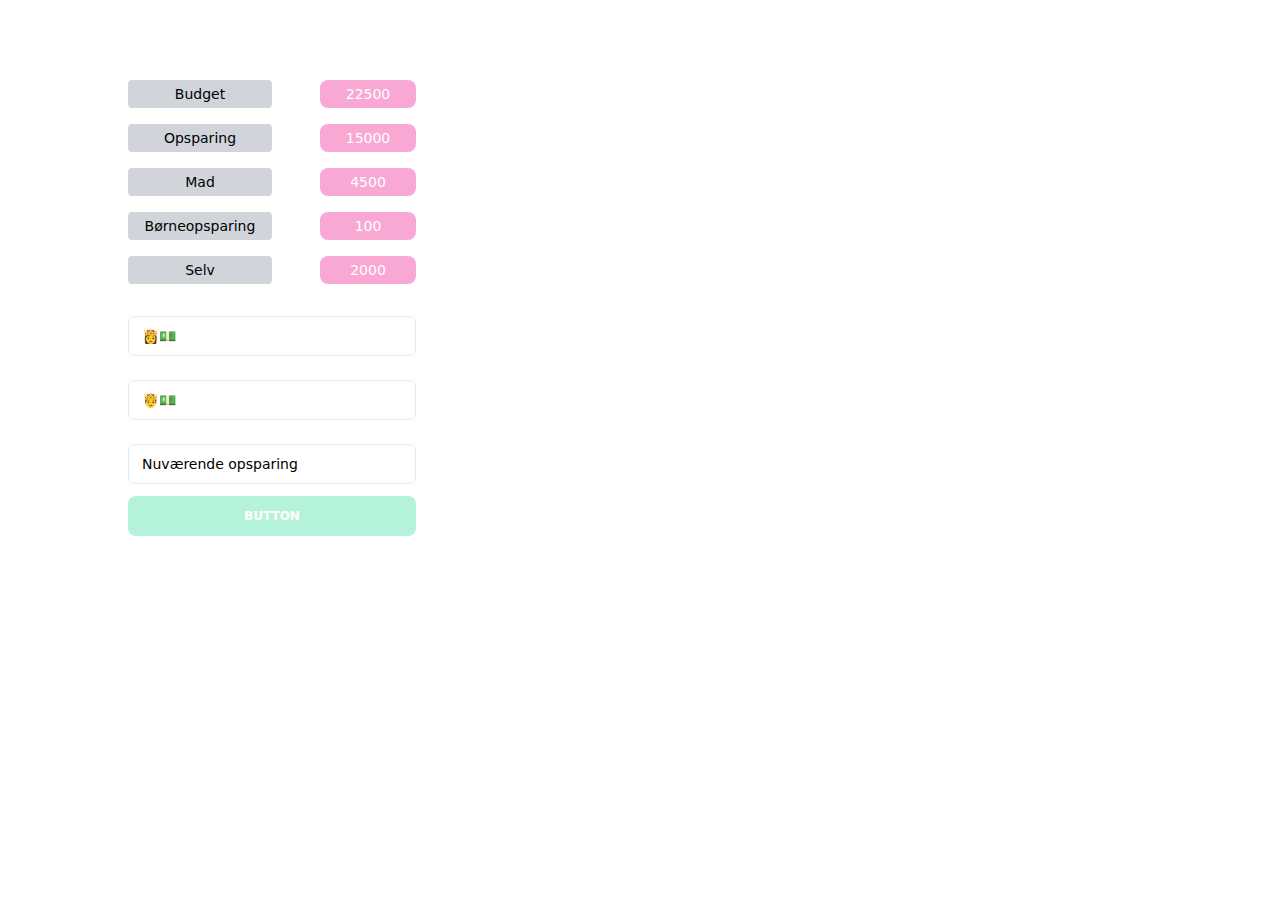
<file: index.html>
<!doctype html>
<html lang="en">
    <head>
        <meta charset="UTF-8" />
        <meta name="viewport" content="width=device-width, initial-scale=1.0" />
        <meta http-equiv="X-UA-Compatible" content="ie=edge" />
        <meta name="apple-mobile-web-app-capable" content="yes" />
        <meta name="apple-mobile-web-app-status-bar-style" content="black" />
        <meta name="apple-mobile-web-app-title" content="Budget app" />
        <title>Budget</title>
        <link rel="icon" type="image/x-icon" href="/budget/favicon.ico" />
        <link
            rel="apple-touch-icon"
            sizes="180x180"
            href="/budget/192x192.png"
        />
        <link
            rel="apple-touch-icon"
            sizes="152x152"
            href="/budget/192x192.png"
        />
        <link
            rel="apple-touch-icon"
            sizes="120x120"
            href="/budget/192x192.png"
        />
        <link rel="apple-touch-startup-image" href="/budget/oioi.png" />
        <link rel="stylesheet" href="assets/css/material-tailwind.css" />
        <link rel="manifest" href="/budget/manifest.json" />
        <script src="assets/js/tw.js"></script>
        <script src="assets/js/ripple.js"></script>
        <script src="assets/js/budget.js"></script>
        <base href="/" />
    </head>

    <body>
        <div
            class="container flex flex-col lg:flex-row items-center justify-center mx-0 mt-6 lg:mx-32 lg:mt-20 space-y-6 lg:space-y-0 lg:space-x-6"
        >
            <div class="flex flex-col w-72">
                <!-- component -->
                <div class="relative w-72">
                    <div class="mb-8 relative space-y-4">
                        <div
                            class="bg-white rounded-lg flex items-center justify-between space-x-8"
                        >
                            <div
                                class="flex-1 flex justify-between items-center"
                            >
                                <div
                                    class="flex p-1 content-center w-36 bg-gray-300 rounded"
                                >
                                    <span class="m-auto text-sm">Budget</span>
                                </div>
                                <div
                                    class="flex p-1 content-center w-24 rounded-lg bg-pink-300"
                                >
                                    <span
                                        id="minimumBudget"
                                        class="m-auto text-sm text-white"
                                        ><span class="loader">👻</span></span
                                    >
                                </div>
                            </div>
                        </div>
                        <div
                            class="bg-white rounded-lg flex items-center justify-between space-x-8"
                        >
                            <div
                                class="flex-1 flex justify-between items-center"
                            >
                                <div
                                    class="flex p-1 content-center w-36 bg-gray-300 rounded"
                                >
                                    <span class="m-auto text-sm"
                                        >Opsparing</span
                                    >
                                </div>
                                <div
                                    class="flex p-1 content-center w-24 rounded-lg bg-pink-300"
                                >
                                    <span
                                        id="minimumBackup"
                                        class="m-auto text-sm text-white"
                                        ><span class="loader">👻</span></span
                                    >
                                </div>
                            </div>
                        </div>
                        <div
                            class="bg-white rounded-lg flex items-center justify-between space-x-8"
                        >
                            <div
                                class="flex-1 flex justify-between items-center"
                            >
                                <div
                                    class="flex p-1 content-center w-36 bg-gray-300 rounded"
                                >
                                    <span class="m-auto text-sm">Mad</span>
                                </div>
                                <div
                                    class="flex p-1 content-center w-24 rounded-lg bg-pink-300"
                                >
                                    <span
                                        id="minimumFood"
                                        class="m-auto text-sm text-white"
                                        ><span class="loader">👻</span></span
                                    >
                                </div>
                            </div>
                        </div>
                        <div
                            class="bg-white rounded-lg flex items-center justify-between space-x-8"
                        >
                            <div
                                class="flex-1 flex justify-between items-center"
                            >
                                <div
                                    class="flex p-1 content-center w-36 bg-gray-300 rounded"
                                >
                                    <span class="m-auto text-sm"
                                        >Børneopsparing</span
                                    >
                                </div>
                                <div
                                    class="flex p-1 content-center w-24 rounded-lg bg-pink-300"
                                >
                                    <span
                                        id="minimumMubbi"
                                        class="m-auto text-sm text-white"
                                        ><span class="loader">👻</span></span
                                    >
                                </div>
                            </div>
                        </div>
                        <div
                            class="bg-white rounded-lg flex items-center justify-between space-x-8"
                        >
                            <div
                                class="flex-1 flex justify-between items-center"
                            >
                                <div
                                    class="flex p-1 content-center w-36 bg-gray-300 rounded"
                                >
                                    <span class="m-auto text-sm">Selv</span>
                                </div>
                                <div
                                    class="flex p-1 content-center w-24 rounded-lg bg-pink-300"
                                >
                                    <span
                                        id="maximumSelf"
                                        class="m-auto text-sm text-white"
                                        ><span class="loader">👻</span></span
                                    >
                                </div>
                            </div>
                        </div>
                    </div>
                </div>

                <!-- component -->
                <div class="flex w-72 flex-col gap-6">
                    <div class="relative h-10 w-full min-w-[200px]">
                        <input
                            id="idaIncome"
                            class="peer h-full w-full rounded-[7px] border border-blue-gray-200 bg-transparent px-3 py-2.5 font-sans text-sm font-normal text-blue-gray-700 outline outline-0 transition-all placeholder-shown:border placeholder-shown:border-blue-gray-200 placeholder-shown:border-t-blue-gray-200 focus:border-2 focus:border-pink-500 focus:border-t-transparent focus:outline-0 disabled:border-0 disabled:bg-blue-gray-50"
                            placeholder=" "
                        />
                        <label
                            class="before:content[' '] after:content[' '] pointer-events-none absolute left-0 -top-1.5 flex h-full w-full select-none text-[11px] font-normal leading-tight text-blue-gray-400 transition-all before:pointer-events-none before:mt-[6.5px] before:mr-1 before:box-border before:block before:h-1.5 before:w-2.5 before:rounded-tl-md before:border-t before:border-l before:border-blue-gray-200 before:transition-all after:pointer-events-none after:mt-[6.5px] after:ml-1 after:box-border after:block after:h-1.5 after:w-2.5 after:flex-grow after:rounded-tr-md after:border-t after:border-r after:border-blue-gray-200 after:transition-all peer-placeholder-shown:text-sm peer-placeholder-shown:leading-[3.75] peer-placeholder-shown:text-blue-gray-500 peer-placeholder-shown:before:border-transparent peer-placeholder-shown:after:border-transparent peer-focus:text-[11px] peer-focus:leading-tight peer-focus:text-pink-500 peer-focus:before:border-t-2 peer-focus:before:border-l-2 peer-focus:before:border-pink-500 peer-focus:after:border-t-2 peer-focus:after:border-r-2 peer-focus:after:border-pink-500 peer-disabled:text-transparent peer-disabled:before:border-transparent peer-disabled:after:border-transparent peer-disabled:peer-placeholder-shown:text-blue-gray-500"
                        >
                            👸💵
                        </label>
                    </div>
                    <div class="relative h-10 w-full min-w-[200px]">
                        <input
                            id="jeppeIncome"
                            class="peer h-full w-full rounded-[7px] border border-blue-gray-200 bg-transparent px-3 py-2.5 font-sans text-sm font-normal text-blue-gray-700 outline outline-0 transition-all placeholder-shown:border placeholder-shown:border-blue-gray-200 placeholder-shown:border-t-blue-gray-200 focus:border-2 focus:border-indigo-500 focus:border-t-transparent focus:outline-0 disabled:border-0 disabled:bg-blue-gray-50"
                            placeholder=" "
                        />
                        <label
                            class="before:content[' '] after:content[' '] pointer-events-none absolute left-0 -top-1.5 flex h-full w-full select-none text-[11px] font-normal leading-tight text-blue-gray-400 transition-all before:pointer-events-none before:mt-[6.5px] before:mr-1 before:box-border before:block before:h-1.5 before:w-2.5 before:rounded-tl-md before:border-t before:border-l before:border-blue-gray-200 before:transition-all after:pointer-events-none after:mt-[6.5px] after:ml-1 after:box-border after:block after:h-1.5 after:w-2.5 after:flex-grow after:rounded-tr-md after:border-t after:border-r after:border-blue-gray-200 after:transition-all peer-placeholder-shown:text-sm peer-placeholder-shown:leading-[3.75] peer-placeholder-shown:text-blue-gray-500 peer-placeholder-shown:before:border-transparent peer-placeholder-shown:after:border-transparent peer-focus:text-[11px] peer-focus:leading-tight peer-focus:text-indigo-500 peer-focus:before:border-t-2 peer-focus:before:border-l-2 peer-focus:before:border-indigo-500 peer-focus:after:border-t-2 peer-focus:after:border-r-2 peer-focus:after:border-indigo-500 peer-disabled:text-transparent peer-disabled:before:border-transparent peer-disabled:after:border-transparent peer-disabled:peer-placeholder-shown:text-blue-gray-500"
                        >
                            🤴💵
                        </label>
                    </div>
                    <div class="relative h-10 w-full min-w-[200px]">
                        <input
                            id="currentBackup"
                            class="peer h-full w-full rounded-[7px] border border-blue-gray-200 bg-transparent px-3 py-2.5 font-sans text-sm font-normal text-blue-gray-700 outline outline-0 transition-all placeholder-shown:border placeholder-shown:border-blue-gray-200 placeholder-shown:border-t-blue-gray-200 focus:border-2 focus:border-indigo-500 focus:border-t-transparent focus:outline-0 disabled:border-0 disabled:bg-blue-gray-50"
                            placeholder=" "
                        />
                        <label
                            class="before:content[' '] after:content[' '] pointer-events-none absolute left-0 -top-1.5 flex h-full w-full select-none text-[11px] font-normal leading-tight text-blue-gray-400 transition-all before:pointer-events-none before:mt-[6.5px] before:mr-1 before:box-border before:block before:h-1.5 before:w-2.5 before:rounded-tl-md before:border-t before:border-l before:border-blue-gray-200 before:transition-all after:pointer-events-none after:mt-[6.5px] after:ml-1 after:box-border after:block after:h-1.5 after:w-2.5 after:flex-grow after:rounded-tr-md after:border-t after:border-r after:border-blue-gray-200 after:transition-all peer-placeholder-shown:text-sm peer-placeholder-shown:leading-[3.75] peer-placeholder-shown:text-blue-gray-500 peer-placeholder-shown:before:border-transparent peer-placeholder-shown:after:border-transparent peer-focus:text-[11px] peer-focus:leading-tight peer-focus:text-indigo-500 peer-focus:before:border-t-2 peer-focus:before:border-l-2 peer-focus:before:border-indigo-500 peer-focus:after:border-t-2 peer-focus:after:border-r-2 peer-focus:after:border-indigo-500 peer-disabled:text-transparent peer-disabled:before:border-transparent peer-disabled:after:border-transparent peer-disabled:peer-placeholder-shown:text-blue-gray-500"
                        >
                            Nuværende opsparing
                        </label>
                    </div>
                </div>
                <!-- component -->
                <button
                    id="calcButton"
                    disabled
                    class="middle none center w-72 rounded-lg bg-emerald-300 py-3 px-6 font-sans text-xs font-bold uppercase text-white shadow-md shadow-pink-500/20 transition-all hover:shadow-lg hover:shadow-pink-500/40 focus:opacity-[0.85] focus:shadow-none active:opacity-[0.85] active:shadow-none disabled:pointer-events-none disabled:opacity-50 disabled:shadow-none mt-3"
                    data-ripple-light="true"
                >
                    Button
                </button>
            </div>
            <div class="flex flex-col flex-auto w-72 lg:w-auto mb-24 lg:mb-0">
                <div class="text-center">
                    <div
                        id="idaContainer"
                        class="[&>div]:w-32 [&>div]:m-auto [&>div]:flex [&>div]:justify-between [&>h3]:p-1 [&>h3]:m-1 [&>h3]:mt-12 [&>h3]:lg:mt-1"
                    ></div>
                </div>
                <div class="text-center">
                    <div
                        id="jeppeContainer"
                        class="[&>div]:w-32 [&>div]:m-auto [&>div]:flex [&>div]:justify-between [&>h3]:p-1 [&>h3]:m-1 [&>h3]:mt-20"
                    ></div>
                </div>

                <div class="text-center">
                    <div
                        id="totalContainer"
                        class="[&>div]:w-32 [&>div]:m-auto [&>div]:flex [&>div]:justify-between [&>h3]:p-1 [&>h3]:m-1 [&>h3]:mt-20"
                    ></div>
                </div>
            </div>
        </div>
        <script>
            if ("serviceWorker" in navigator) {
                navigator.serviceWorker
                    .register("/budget/sw.js")
                    .then((registration) =>
                        console.log(
                            "Service Worker registered with scope:",
                            registration.scope,
                        ),
                    )
                    .catch((error) =>
                        console.error(
                            "Service Worker registration failed:",
                            error,
                        ),
                    );
            }
        </script>
    </body>
</html>
</file>
